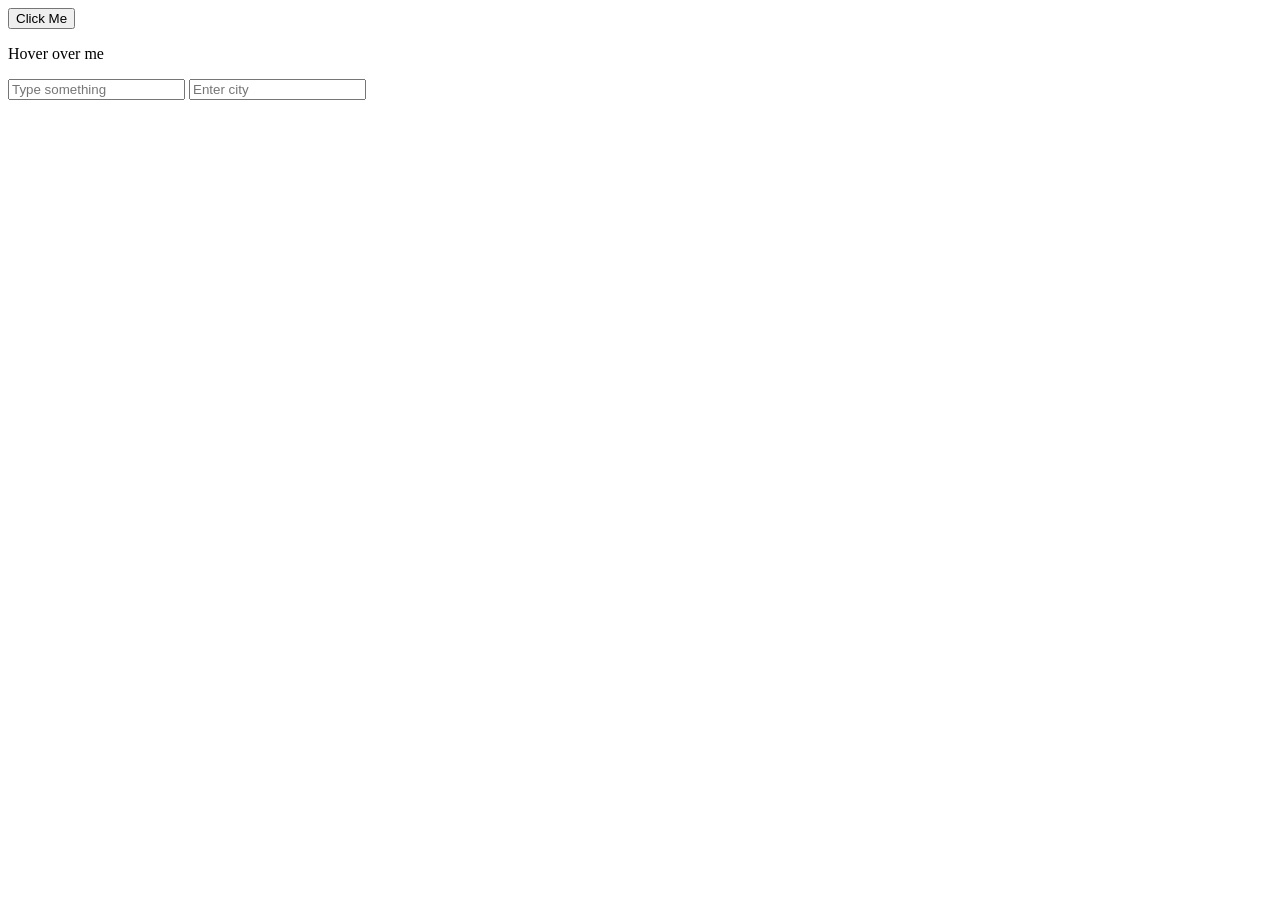
<file: javascript/index.html>
<!DOCTYPE html>
<html lang="en">
<head>
    <meta charset="UTF-8">
    <meta name="viewport" content="width=device-width, initial-scale=1.0">
    <title>Document</title>
</head>
<body>

<button id="btn">Click Me</button>
<p id="text">Hover over me</p>
<input id="name" placeholder="Type something">
<input id="city" placeholder="Enter city">




<script src="variable.js"></script>
<script src="datatype.js"></script>
<script src="operator.js"></script>
<script src="fun.js"></script>
<script src="loops.js"></script>
<script src="condi.js"></script>
<script src="array.js"></script>
<script src="obj.js"></script>
<script src="eve.js"></script>
<script src="call.js"></script>
<script src="pro.js"></script>
<script src="clo.js"></script>
</body>
</html>
</file>
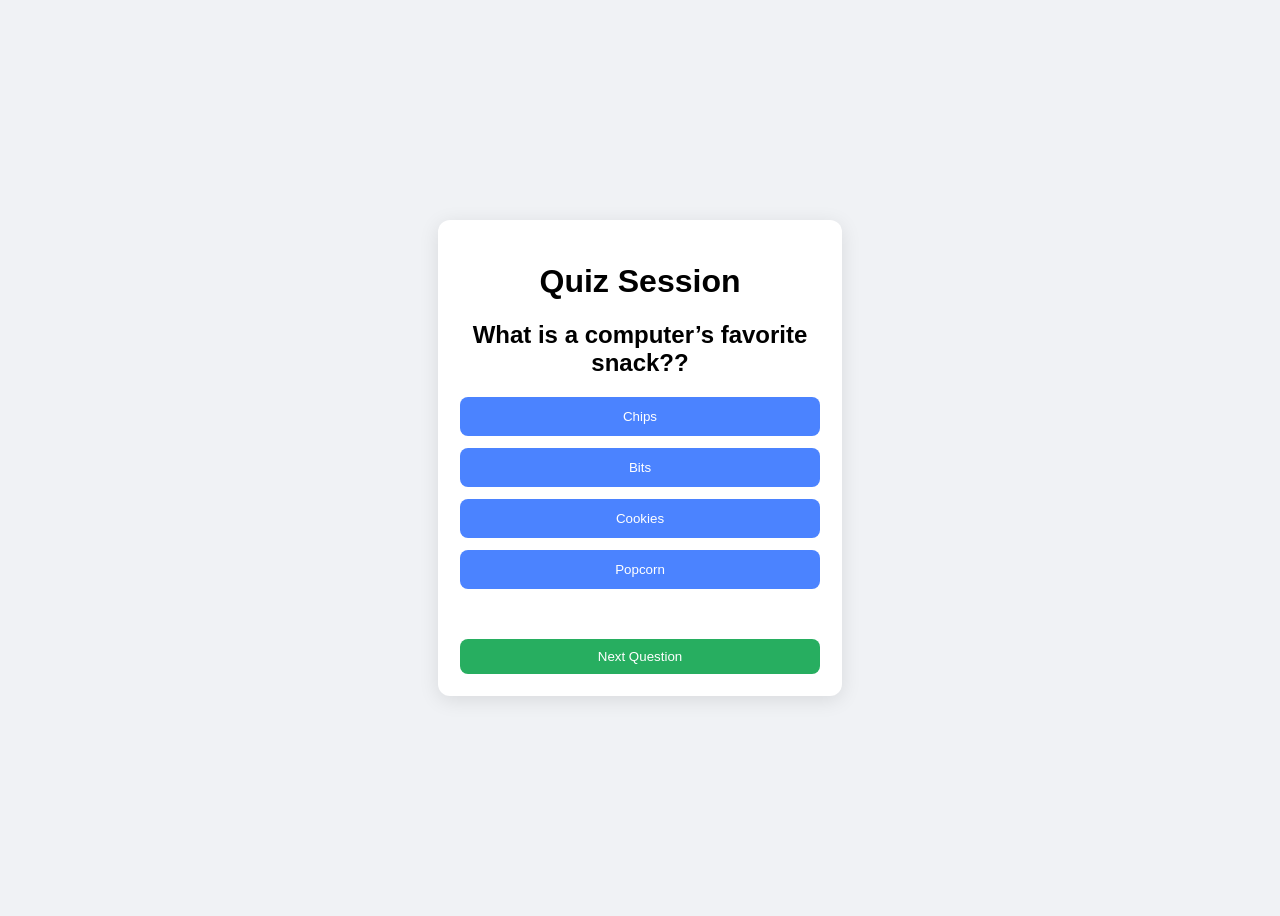
<file: quiz app/index.html>
<!DOCTYPE html>
<html lang="en">
<head>
    <meta charset="UTF-8">
    <meta name="viewport" content="width=device-width, initial-scale=1.0">
    <title>Quiz App</title>
    <link rel="stylesheet" href="style.css">
</head>
<body>

    <div class="quiz-container">
        <h1>Quiz Session</h1>

        <div id="quiz-box">
            <h2 id="question">Question text</h2>

            <div class="options">
                <button class="btn" onclick="checkAnswer(0)">Option 1</button>
                <button class="btn" onclick="checkAnswer(1)">Option 2</button>
                <button class="btn" onclick="checkAnswer(2)">Option 3</button>
                <button class="btn" onclick="checkAnswer(3)">Option 4</button>
            </div>

            <div id="status"></div>

            <button id="nextBtn" onclick="nextQuestion()">Next Question</button>
        </div>

    </div>

    <script src="add.js"></script>
</body>
</html>
</file>
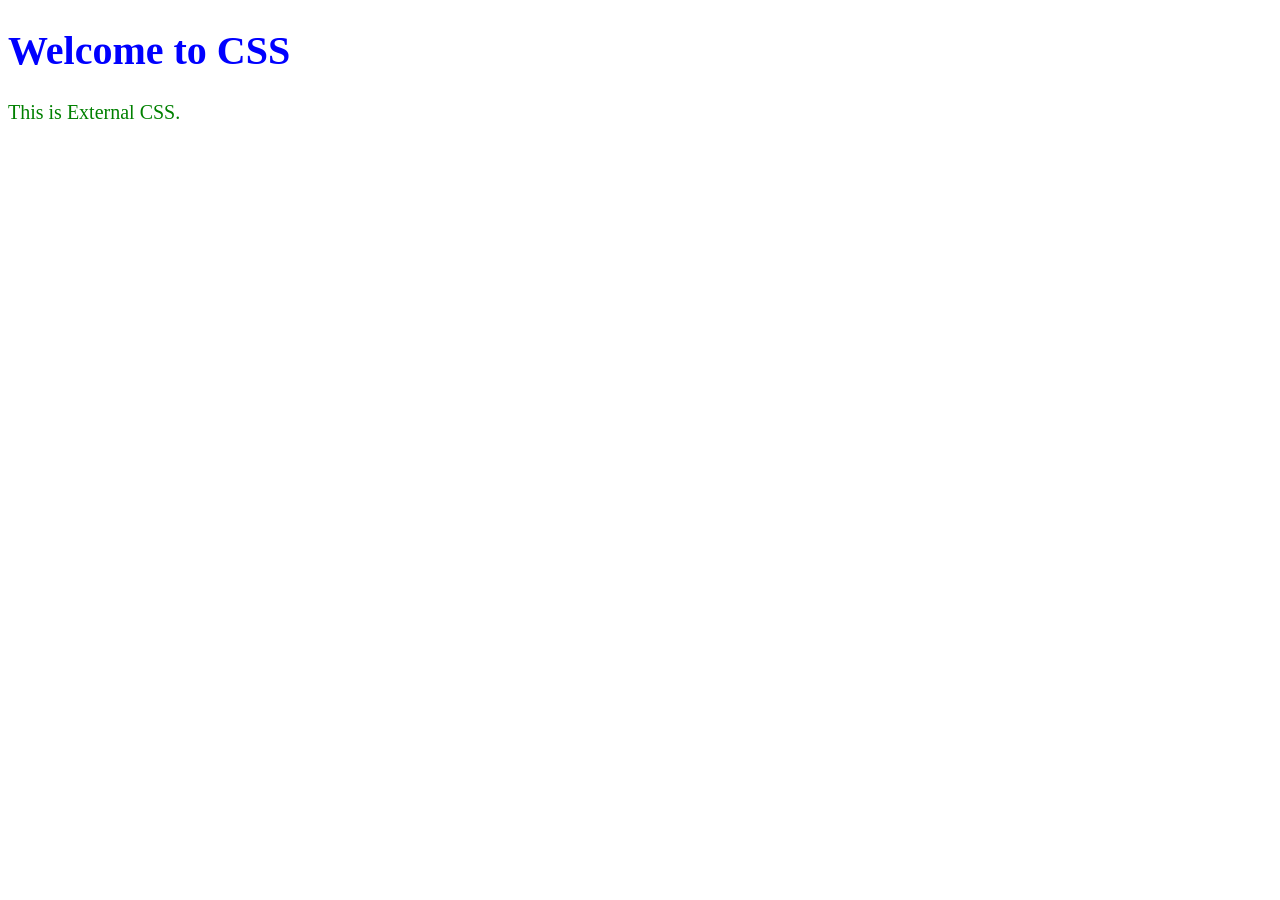
<file: css/External.html>
<!DOCTYPE html>
<html>
<head>
    <title>External CSS</title>

    <link rel="stylesheet" href="style.css">
</head>

<body>

    <h1>Welcome to CSS</h1>

    <p>This is External CSS.</p>

</body>
</html>
</file>
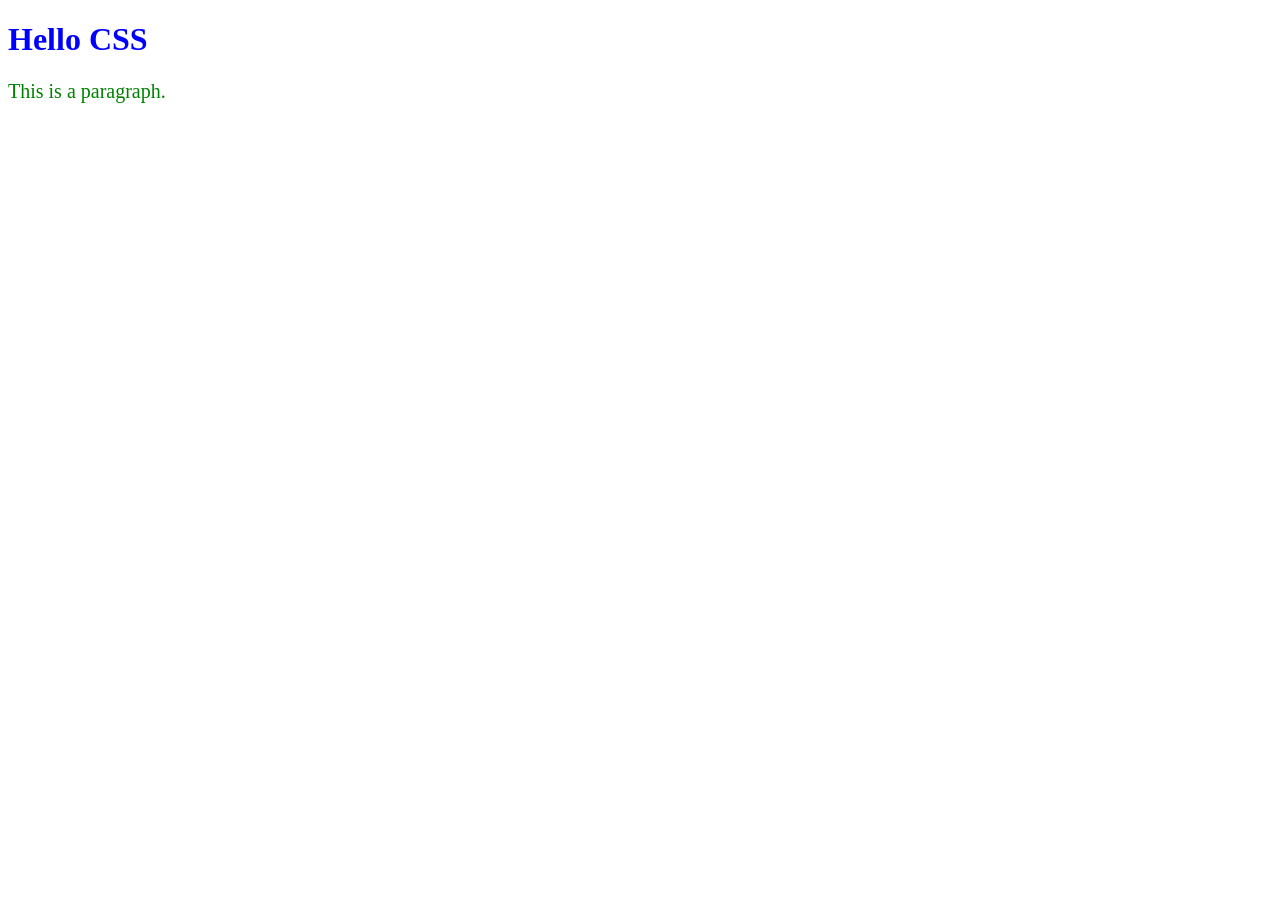
<file: css/inline.html>
<!DOCTYPE html>
<html>
<head>
    <title>Inline CSS</title>
</head>
<body>

    <h1 style="color: blue;">Hello CSS</h1>

    <p style="font-size: 20px; color: green;">
        This is a paragraph.
    </p>

</body>
</html>
</file>
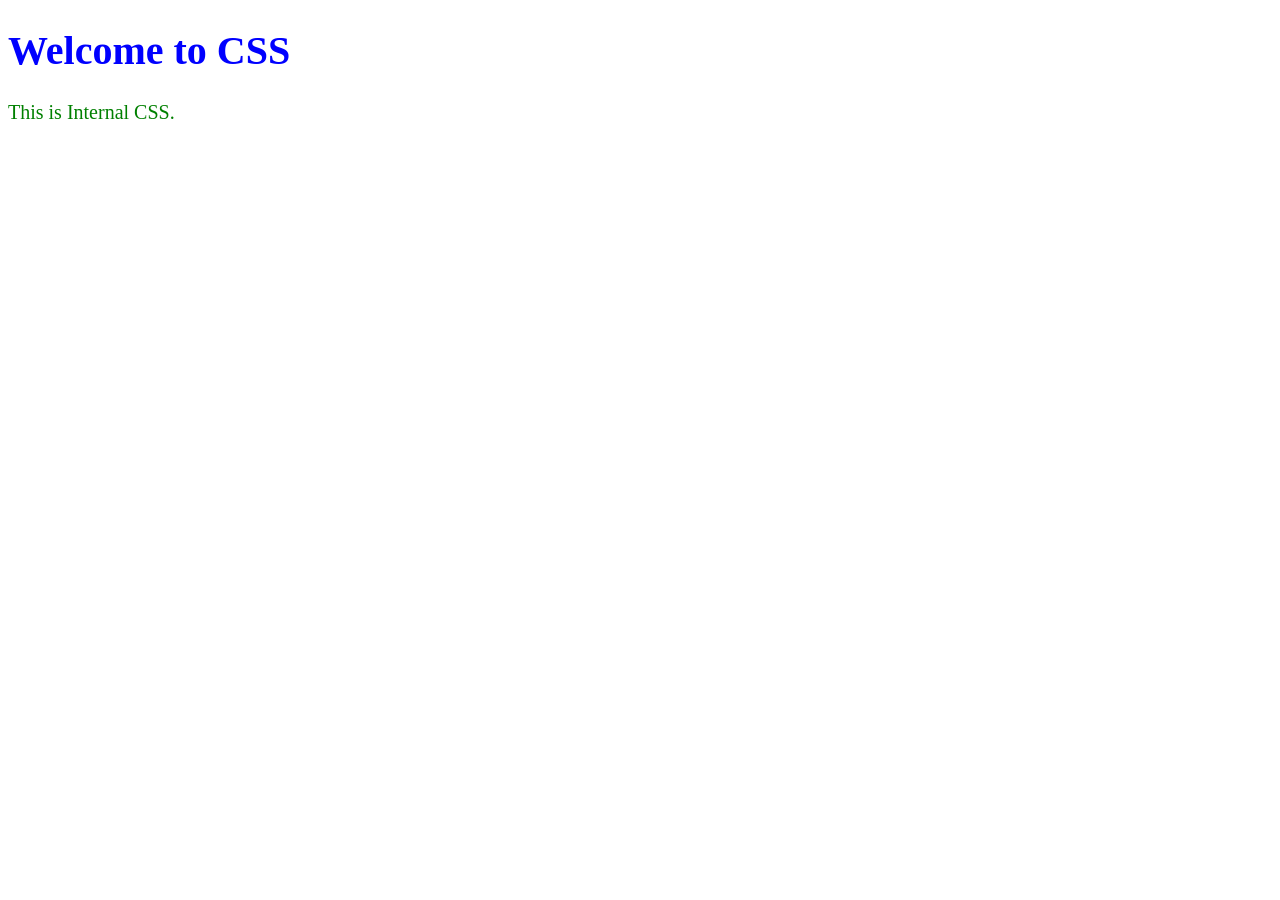
<file: css/Internal.html>
<!DOCTYPE html>
<html>
<head>
    <title>Internal CSS</title>

    <style>
        h1 {
            color: blue;
            font-size: 40px;
        }

        p {
            color: green;
            font-size: 20px;
        }
    </style>
</head>

<body>

    <h1>Welcome to CSS</h1>

    <p>This is Internal CSS.</p>

</body>
</html>
</file>
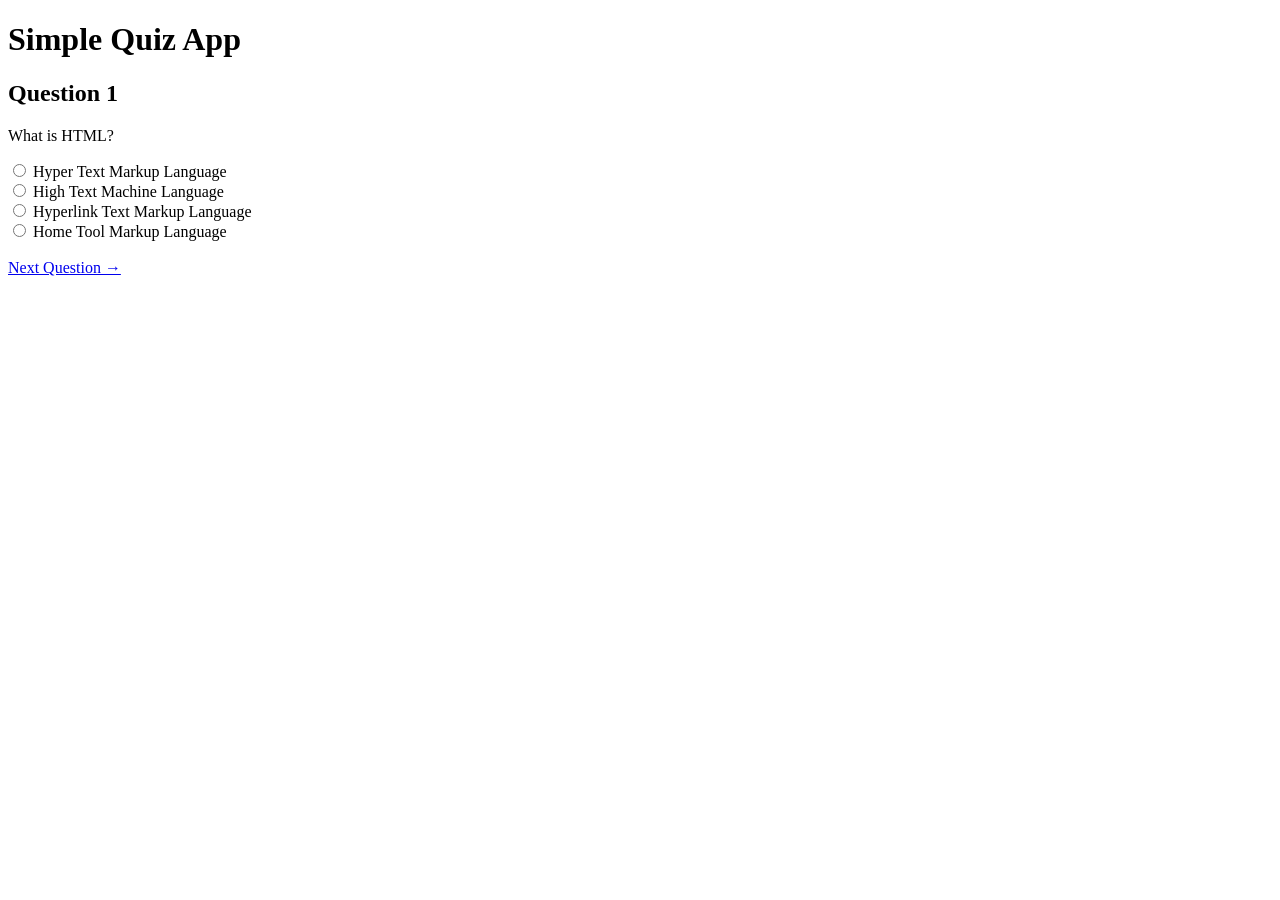
<file: quiz app/page1.html>
<!DOCTYPE html>
<html>
<head>
    <title>Quiz - Question 1</title>
</head>
<body>

    <h1>Simple Quiz App</h1>

    <h2>Question 1</h2>

    <p>What is HTML?</p>

    <input type="radio" name="q1"> Hyper Text Markup Language<br>
    <input type="radio" name="q1"> High Text Machine Language<br>
    <input type="radio" name="q1"> Hyperlink Text Markup Language<br>
    <input type="radio" name="q1"> Home Tool Markup Language<br>

    <br>

    <a href="page2.html">Next Question →</a>

</body>
</html>
</file>
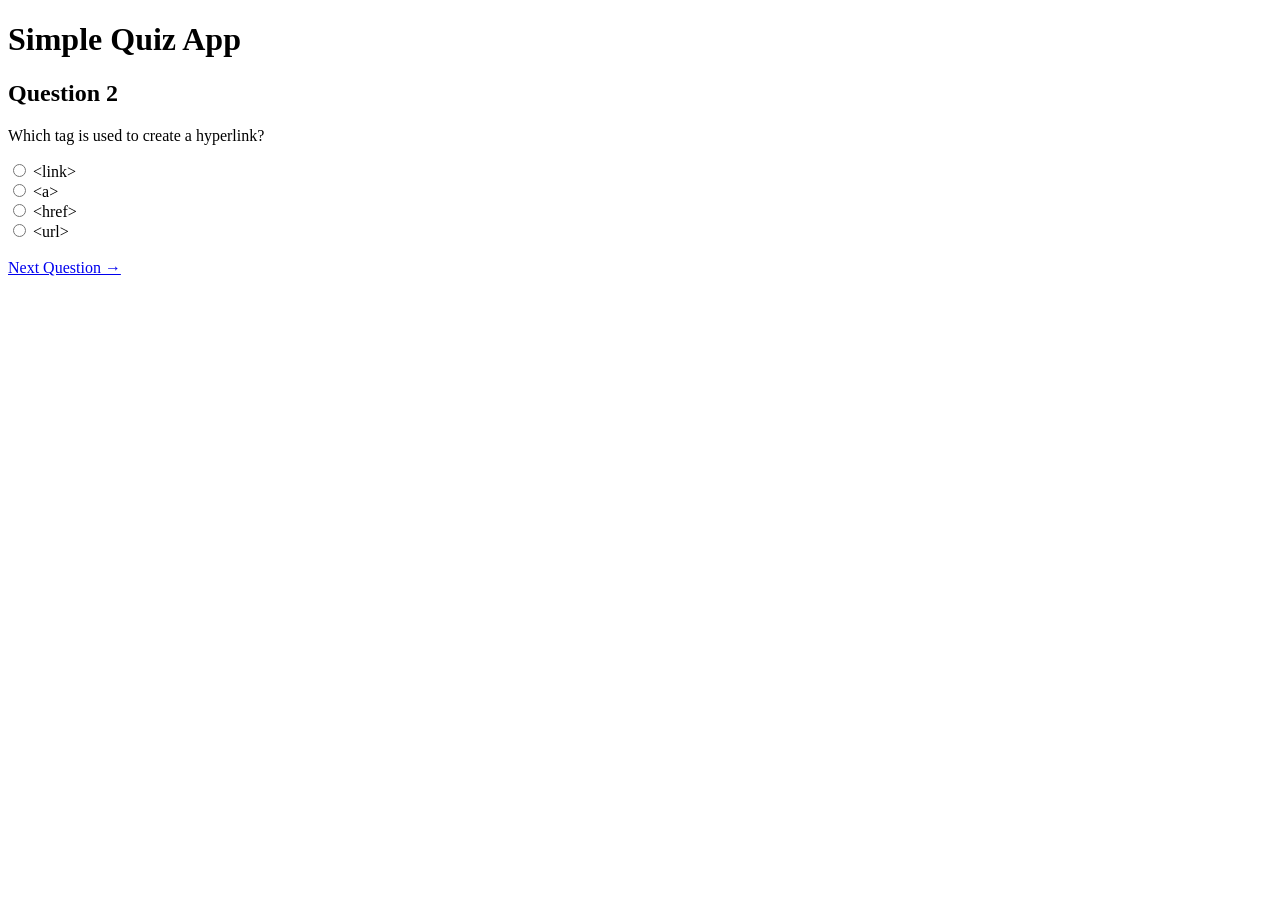
<file: quiz app/page2.html>
<!DOCTYPE html>
<html>
<head>
    <title>Quiz - Question 2</title>
</head>
<body>

    <h1>Simple Quiz App</h1>

    <h2>Question 2</h2>

    <p>Which tag is used to create a hyperlink?</p>

    <input type="radio" name="q2"> &lt;link&gt;<br>
    <input type="radio" name="q2"> &lt;a&gt;<br>
    <input type="radio" name="q2"> &lt;href&gt;<br>
    <input type="radio" name="q2"> &lt;url&gt;<br>

    <br>

    <a href="page3.html">Next Question →</a>

</body>
</html>
</file>
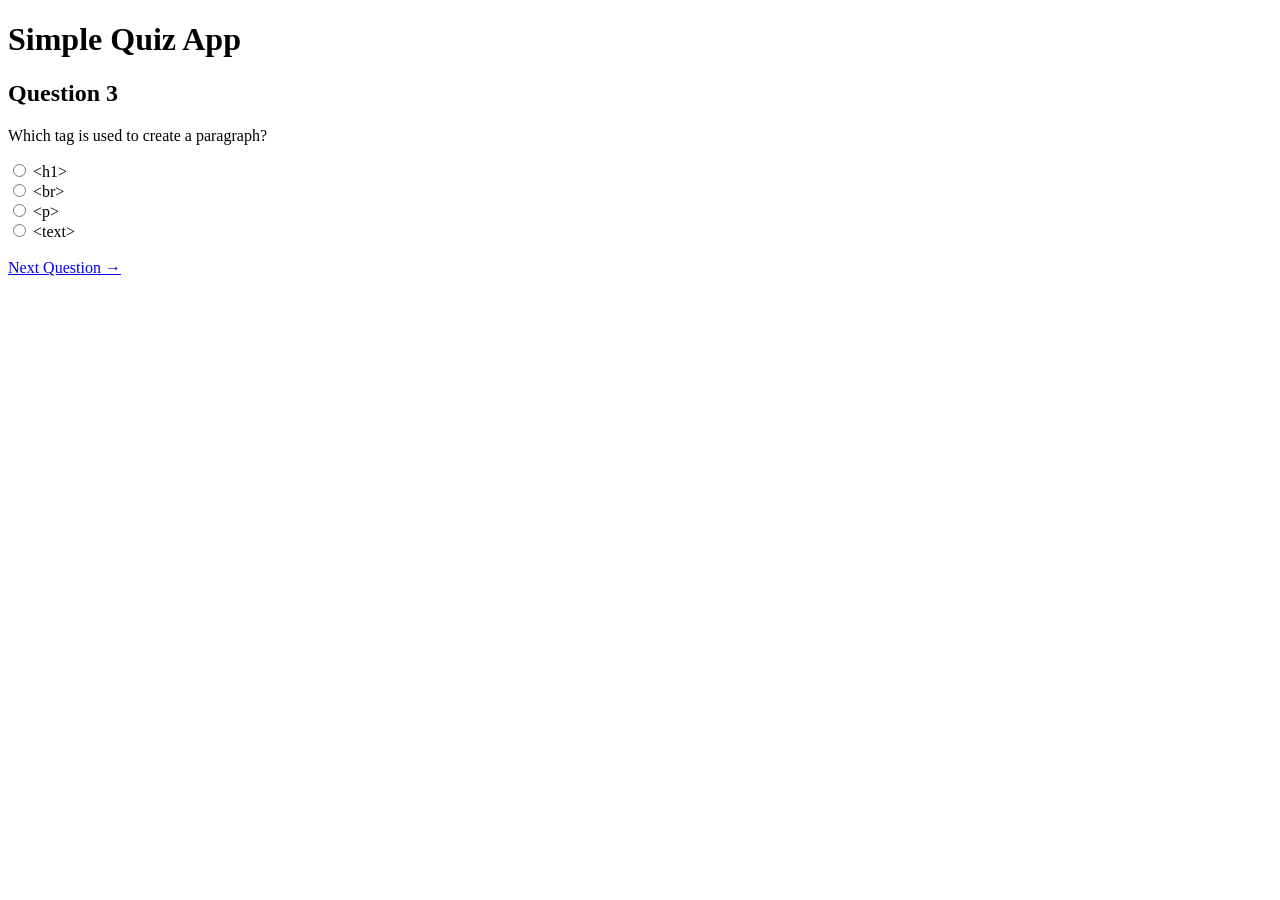
<file: quiz app/page3.html>
<!DOCTYPE html>
<html>
<head>
    <title>Quiz - Question 3</title>
</head>
<body>

    <h1>Simple Quiz App</h1>

    <h2>Question 3</h2>

    <p>Which tag is used to create a paragraph?</p>

    <input type="radio" name="q3"> &lt;h1&gt;<br>
    <input type="radio" name="q3"> &lt;br&gt;<br>
    <input type="radio" name="q3"> &lt;p&gt;<br>
    <input type="radio" name="q3"> &lt;text&gt;<br>

    <br>

    <a href="page4.html">Next Question →</a>

</body>
</html>
</file>
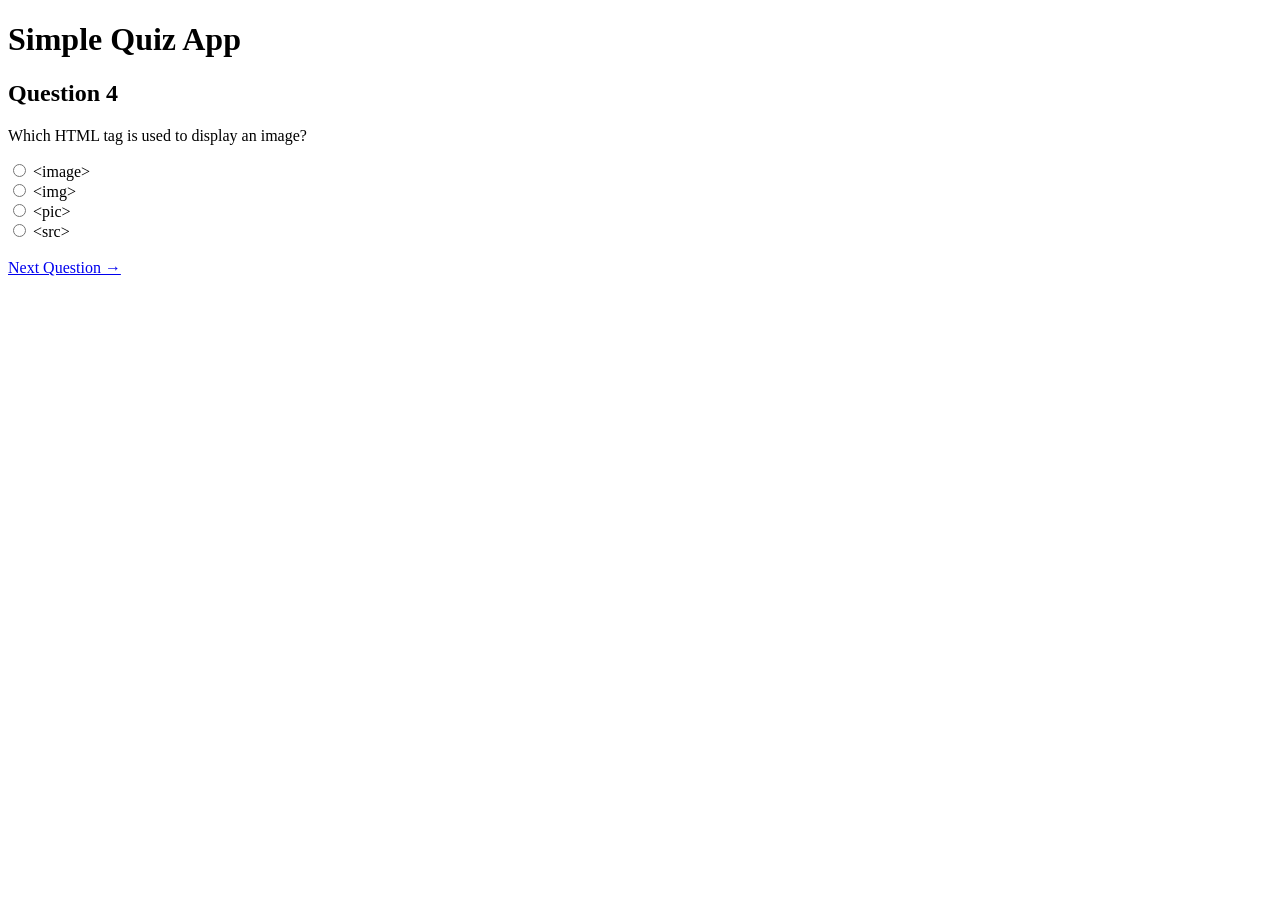
<file: quiz app/page4.html>
<!DOCTYPE html>
<html>
<head>
    <title>Quiz - Question 4</title>
</head>
<body>

    <h1>Simple Quiz App</h1>

    <h2>Question 4</h2>

    <p>Which HTML tag is used to display an image?</p>

    <input type="radio" name="q4"> &lt;image&gt;<br>
    <input type="radio" name="q4"> &lt;img&gt;<br>
    <input type="radio" name="q4"> &lt;pic&gt;<br>
    <input type="radio" name="q4"> &lt;src&gt;<br>

    <br>

    <a href="page5.html">Next Question →</a>

</body>
</html>
</file>
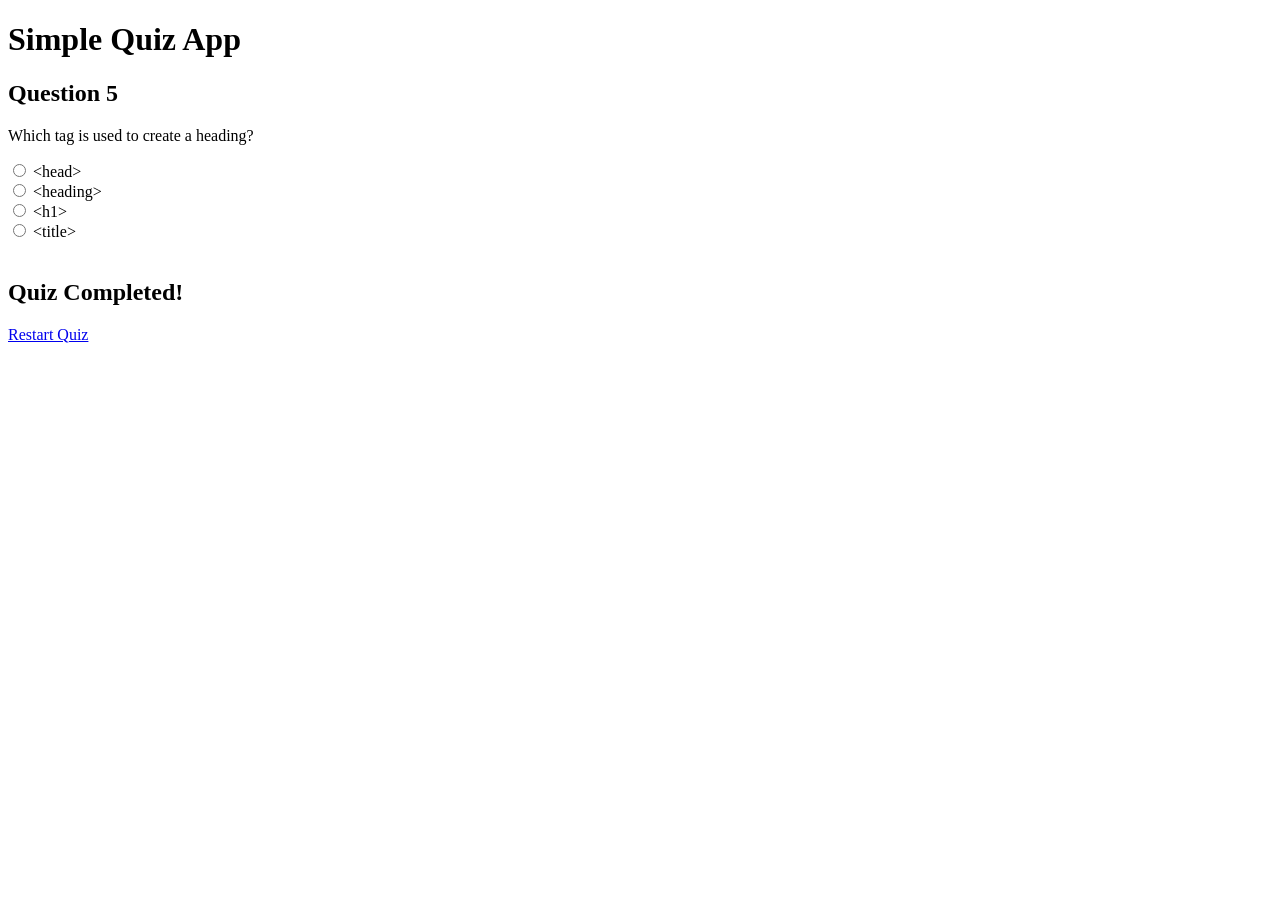
<file: quiz app/page5.html>
<!DOCTYPE html>
<html>
<head>
    <title>Quiz - Question 5</title>
</head>
<body>

    <h1>Simple Quiz App</h1>

    <h2>Question 5</h2>

    <p>Which tag is used to create a heading?</p>

    <input type="radio" name="q5"> &lt;head&gt;<br>
    <input type="radio" name="q5"> &lt;heading&gt;<br>
    <input type="radio" name="q5"> &lt;h1&gt;<br>
    <input type="radio" name="q5"> &lt;title&gt;<br>

    <br>

    <h2>Quiz Completed!</h2>

    <a href="page1.html">Restart Quiz</a>

</body>
</html>
</file>
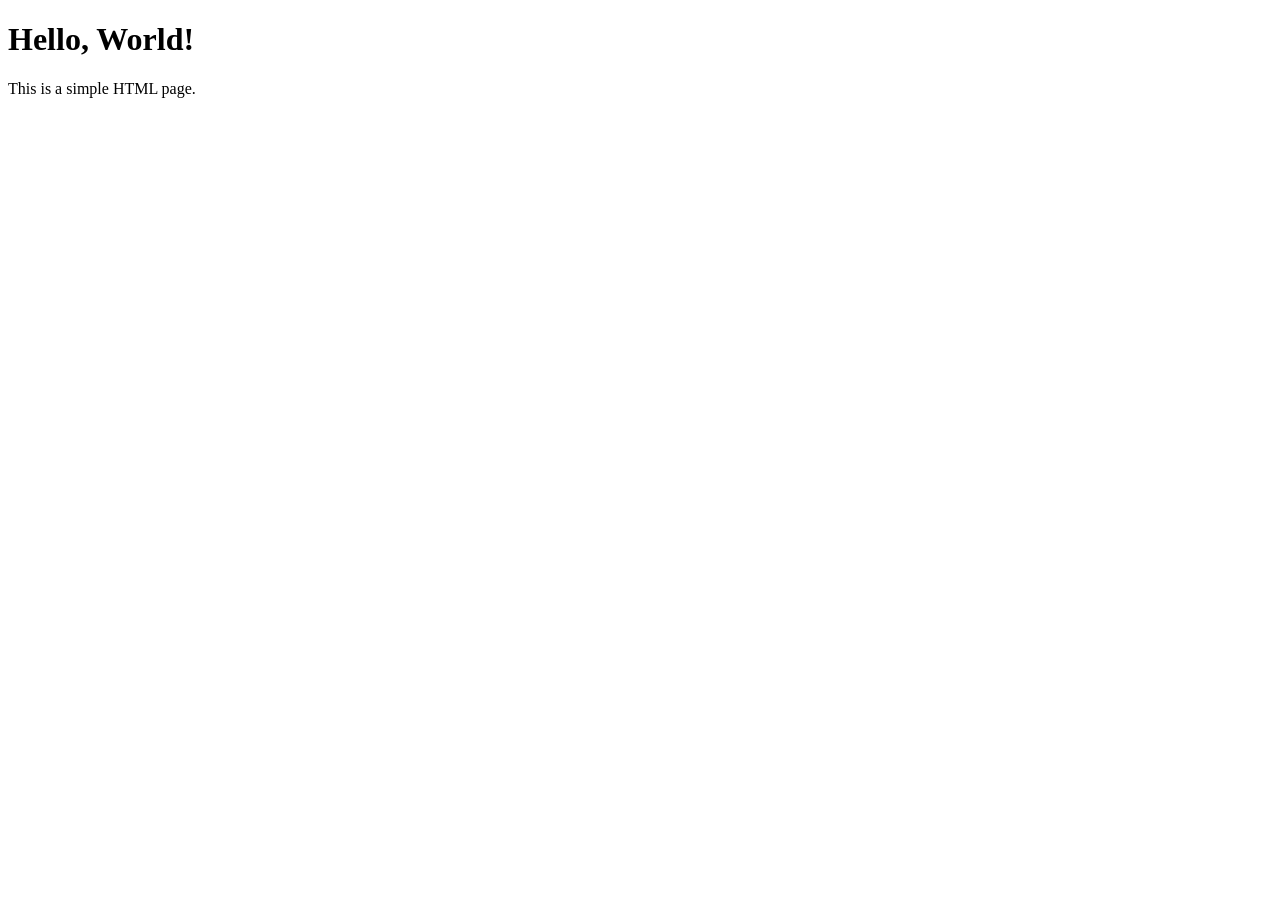
<file: silple html/simple.html>
<!DOCTYPE html> <!-- Declares the document type -->

<html> <!-- Opens the root element of the HTML document -->

<head><!-- The head contains metadata and information for the browser (title, links to stylesheets, scripts, meta tags, etc.) -->

    <title>My Simple Page</title><!-- that appears in the browser tab -->

</head>
<body><!-- main content -->

    <h1>Hello, World!</h1><!-- heading -->

    <p>This is a simple HTML page.</p><!-- paragraph -->

</body>
</html>
</file>
<file: quiz app/style.css>
body {
    background: #f0f2f5;
    display: flex;
    justify-content: center;
    align-items: center;
    height: 100vh;
    font-family: Arial, sans-serif;
}

.quiz-container {
    background: white;
    width: 360px;
    padding: 22px;
    border-radius: 12px;
    box-shadow: 0px 4px 20px rgba(0,0,0,0.1);
    text-align: center;
}

#question {
    margin-bottom: 20px;
}

.options {
    display: flex;
    flex-direction: column;
    gap: 12px;
}

.btn {
    background: #4b83ff;
    color: white;
    padding: 12px;
    border: none;
    border-radius: 8px;
    cursor: pointer;
}

.btn:hover {
    background: #345fdf;
}

#status {
    margin-top: 15px;
    font-weight: bold;
    height: 20px;
}

#nextBtn {
    margin-top: 15px;
    padding: 10px;
    width: 100%;
    background: #27ae60;
    border: none;
    color: white;
    border-radius: 8px;
    cursor: pointer;
}

#nextBtn:hover {
    background: #1e8c4d;
}
</file>
<file: css/style.css>
h1 {
    color: blue;
    font-size: 40px;
}

p {
    color: green;
    font-size: 20px;
}
</file>
